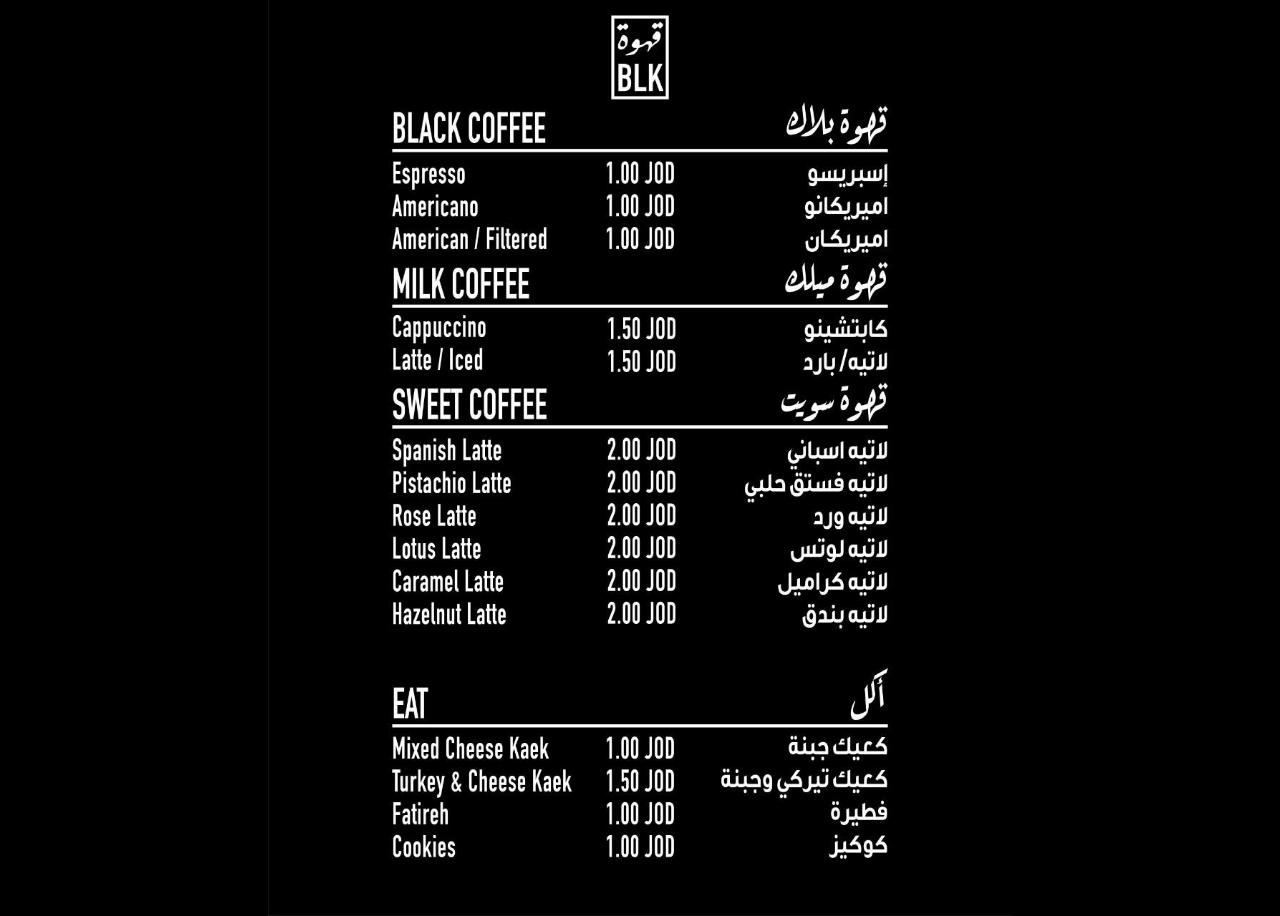
<file: menu.html>
<!DOCTYPE html>
<html lang="en">
<head>
    <meta charset="UTF-8">
    <meta name="viewport" content="width=device-width, initial-scale=1.0">
    <title>MENU</title>
    <link rel="stylesheet" href="./css/menu.css">
</head>
<body>
    
</body>
</html>
</file>
<file: css/menu.css>
body
{
    background: url(/images/BLKMENU.jpg);
    background-size: contain;
    background-repeat: no-repeat;
    height: 100vh;
    background-position: center;
    background-color: black;
}
</file>
